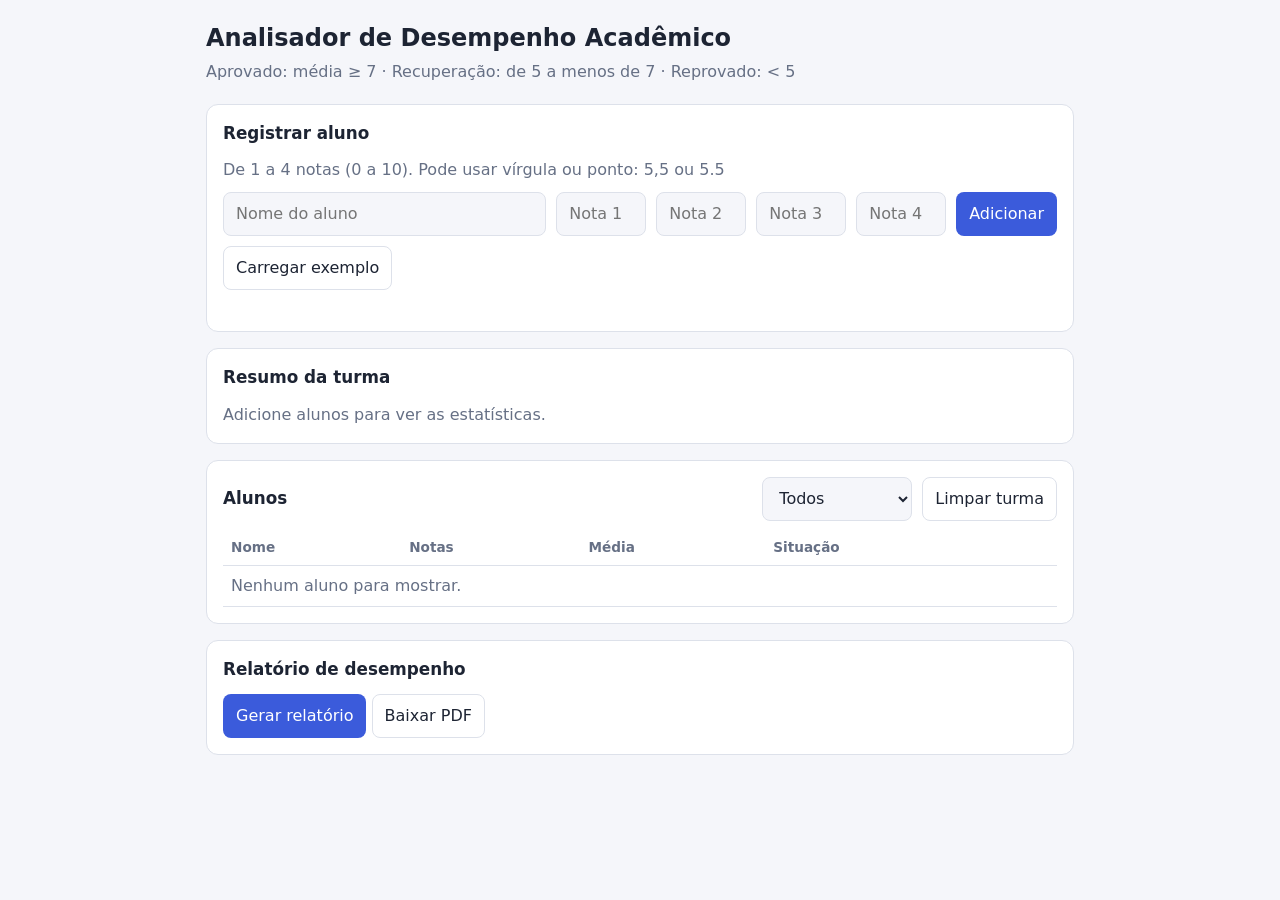
<file: analisador-desempenho/index.html>
<!DOCTYPE html>
<html lang="pt-BR">
<head>
<meta charset="utf-8">
<meta name="viewport" content="width=device-width, initial-scale=1, viewport-fit=cover">
<title>Analisador de Desempenho Acadêmico</title>
<link rel="stylesheet" href="style.css">
</head>
<body>
<main>
<h1>Analisador de Desempenho Acadêmico</h1>
<p class="sub">Aprovado: média ≥ 7 · Recuperação: de 5 a menos de 7 · Reprovado: &lt; 5</p>

<section class="card">
  <h2>Registrar aluno</h2>
  <p class="sub" style="margin:0 0 10px">De 1 a 4 notas (0 a 10). Pode usar vírgula ou ponto: 5,5 ou 5.5</p>
  <div class="row">
    <input id="nome" placeholder="Nome do aluno">
    <input class="nota" inputmode="decimal" placeholder="Nota 1">
    <input class="nota" inputmode="decimal" placeholder="Nota 2">
    <input class="nota" inputmode="decimal" placeholder="Nota 3">
    <input class="nota" inputmode="decimal" placeholder="Nota 4">
    <button id="add">Adicionar</button>
    <button id="demo" class="sec">Carregar exemplo</button>
  </div>
  <p class="err" id="err"></p>
</section>

<section class="card">
  <h2>Resumo da turma</h2>
  <div class="stats" id="stats"></div>
</section>

<section class="card">
  <div class="row" style="justify-content:space-between;align-items:center;margin-bottom:8px">
    <h2 style="margin:0">Alunos</h2>
    <div class="row">
      <select id="filtro">
        <option>Todos</option><option>Aprovado</option><option>Recuperação</option><option>Reprovado</option>
      </select>
      <button id="limpar" class="sec">Limpar turma</button>
    </div>
  </div>
  <div class="scroll"><table>
    <thead><tr><th>Nome</th><th>Notas</th><th>Média</th><th>Situação</th><th></th></tr></thead>
    <tbody id="corpo"></tbody>
  </table></div>
</section>

<section class="card">
  <h2>Relatório de desempenho</h2>
  <button id="gerar">Gerar relatório</button>
  <button id="baixar" class="sec">Baixar PDF</button>
  <pre id="relatorio" hidden></pre>
</section>
</main>

<script src="js/utils.js"></script>
<script src="js/regras.js"></script>
<script src="js/notas.js"></script>
<script src="js/alunos.js"></script>
<script src="js/analise.js"></script>
<script src="js/filtro.js"></script>
<script src="js/estatisticas.js"></script>
<script src="js/formatacao.js"></script>
<script src="js/relatorio.js"></script>
<script src="js/pdf.js"></script>
<script src="js/ui.js"></script>
<script src="js/app.js"></script>
</body>
</html>
</file>
<file: analisador-desempenho/style.css>
:root{box-sizing:border-box;padding-top:env(safe-area-inset-top,0px);padding-bottom:env(safe-area-inset-bottom,0px);
--bg:#f5f6fa;--card:#fff;--text:#1d2433;--muted:#667085;--border:#dde1ea;--accent:#3b5bdb;
--ok:#1f8a4c;--rec:#b7791f;--bad:#c53030;color-scheme:light}
@media (prefers-color-scheme:dark){:root:not([data-theme="light"]){--bg:#12151c;--card:#1b2030;--text:#e8ebf4;--muted:#9aa3b8;--border:#2c3350;--accent:#7c93ff;--ok:#4cc982;--rec:#f0b85a;--bad:#ff7b7b;color-scheme:dark}}
:root[data-theme="dark"]{--bg:#12151c;--card:#1b2030;--text:#e8ebf4;--muted:#9aa3b8;--border:#2c3350;--accent:#7c93ff;--ok:#4cc982;--rec:#f0b85a;--bad:#ff7b7b;color-scheme:dark}
html{scroll-padding-top:env(safe-area-inset-top,0px)}
*{box-sizing:border-box}
body{margin:0;background:var(--bg);color:var(--text);font-family:system-ui,-apple-system,"Segoe UI",Roboto,sans-serif;line-height:1.5}
main{max-width:900px;margin:0 auto;padding:20px 16px 40px}
h1{font-size:1.5rem;margin:0 0 4px}
p.sub{color:var(--muted);margin:0 0 20px}
.card{background:var(--card);border:1px solid var(--border);border-radius:12px;padding:16px;margin-bottom:16px}
h2{font-size:1.05rem;margin:0 0 12px}
.row{display:flex;gap:10px;flex-wrap:wrap}
input,select,button{font:inherit;padding:9px 12px;border-radius:8px;border:1px solid var(--border);background:var(--bg);color:var(--text)}
input{flex:1 1 160px}
.nota{flex:0 1 90px;min-width:75px}
button{cursor:pointer;background:var(--accent);color:#fff;border-color:transparent}
button.sec{background:transparent;color:var(--text);border-color:var(--border)}
.stats{display:grid;grid-template-columns:repeat(auto-fit,minmax(180px,1fr));gap:12px}
.stat{background:var(--bg);border-radius:10px;padding:12px}
.stat small{color:var(--muted);display:block}
.stat b{font-size:1.3rem}
.scroll{overflow-x:auto}
table{width:100%;border-collapse:collapse;min-width:520px}
th,td{text-align:left;padding:8px;border-bottom:1px solid var(--border)}
th{color:var(--muted);font-weight:600;font-size:.85rem}
.tag{padding:2px 10px;border-radius:99px;font-size:.8rem;font-weight:600;border:1px solid currentColor}
.Aprovado{color:var(--ok)}.Recuperação{color:var(--rec)}.Reprovado{color:var(--bad)}
.x{background:none;color:var(--bad);padding:2px 8px}
pre{white-space:pre-wrap;background:var(--bg);padding:12px;border-radius:8px;margin:12px 0 0;font-size:.9rem}
.err{color:var(--bad);margin:8px 0 0;min-height:1.2em;font-size:.9rem}
</file>
